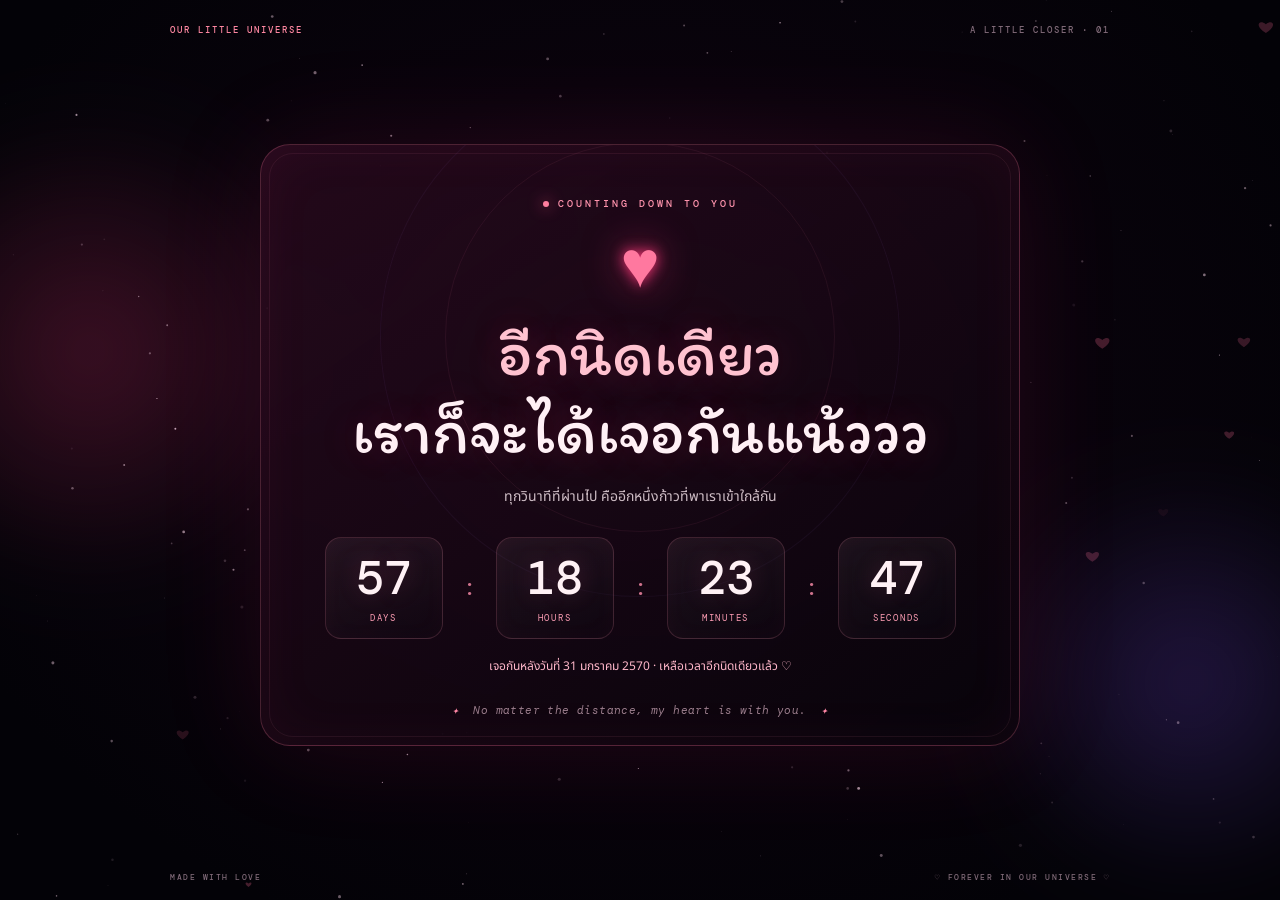
<file: countdown/index.html>
<!doctype html>
<html lang="th">
<head>
<meta charset="utf-8">
<meta name="viewport" content="width=device-width,initial-scale=1,viewport-fit=cover">
<meta name="theme-color" content="#05030b">
<title>Our Next Meeting ✦ Our Little Universe</title>
<link rel="preconnect" href="https://fonts.googleapis.com">
<link rel="preconnect" href="https://fonts.gstatic.com" crossorigin>
<link href="https://fonts.googleapis.com/css2?family=Itim&family=DM+Mono:wght@400;500&family=Noto+Sans+Thai:wght@400;500;600&display=swap" rel="stylesheet">
<link rel="preload" as="audio" href="Stephanie%20Poetri%20-%20I%20Love%20You%203000%20(Official%20Music%20Video).mp3" type="audio/mpeg">
<link rel="stylesheet" href="countdown.css">
</head>
<body>
<canvas id="sky" aria-hidden="true"></canvas>
<div class="ambient glow-a"></div><div class="ambient glow-b"></div>
<div id="photo-field" aria-label="รูปคู่ของเรา"></div>
<main class="shell">
  <header class="topline"><a class="brand" href="../">OUR LITTLE UNIVERSE</a><span class="edition">A LITTLE CLOSER · 01</span></header>
  <section class="card">
    <div class="orbit orbit-one"></div><div class="orbit orbit-two"></div>
    <div class="eyebrow"><span class="pulse"></span> COUNTING DOWN TO YOU</div>
    <div class="heart" aria-hidden="true">♥</div>
    <h1>อีกนิดเดียว<br><span>เราก็จะได้เจอกันแน้ววว</span></h1>
    <p class="subtitle">ทุกวินาทีที่ผ่านไป คืออีกหนึ่งก้าวที่พาเราเข้าใกล้กัน</p>
    <div class="countdown" aria-live="polite">
      <div class="timebox"><strong id="days">--</strong><span>DAYS</span></div>
      <div class="colon">:</div>
      <div class="timebox"><strong id="hours">--</strong><span>HOURS</span></div>
      <div class="colon">:</div>
      <div class="timebox"><strong id="minutes">--</strong><span>MINUTES</span></div>
      <div class="colon">:</div>
      <div class="timebox"><strong id="seconds">--</strong><span>SECONDS</span></div>
    </div>
    <div id="status" class="status">ตั้งวันที่เราจะได้เจอกันไว้ตรงนี้นะ ♡</div>
    <div class="love-note"><span>✦</span> No matter the distance, my heart is with you. <span>✦</span></div>
  </section>
  <footer><span>MADE WITH LOVE</span><span>♡ FOREVER IN OUR UNIVERSE ♡</span></footer>
</main>
<audio id="love-song" autoplay loop preload="auto" playsinline src="Stephanie%20Poetri%20-%20I%20Love%20You%203000%20(Official%20Music%20Video).mp3"></audio>
<script src="countdown.js"></script>
</body>
</html>
</file>
<file: countdown/countdown.css>
:root{--pink:#ff6f98;--rose:#ff9eb5;--lilac:#b388ff;--ink:#05030b}
*{box-sizing:border-box}html,body{margin:0;min-height:100%;background:var(--ink);color:#fff;font-family:"Noto Sans Thai",Arial,sans-serif}
body{min-height:100svh;overflow-x:hidden;background:radial-gradient(ellipse at 50% 43%,#1d0819 0,#09030c 42%,#030207 82%)}
#sky{position:fixed;inset:0;width:100%;height:100%;z-index:0;pointer-events:none}
.ambient{position:fixed;z-index:0;pointer-events:none;filter:blur(35px);mix-blend-mode:screen;opacity:.22;border-radius:50%}.glow-a{width:38vw;height:38vw;left:-12vw;top:12vh;background:radial-gradient(circle,#ff397c,transparent 68%)}.glow-b{width:34vw;height:34vw;right:-10vw;bottom:0;background:radial-gradient(circle,#8053ff,transparent 68%)}
.shell{position:relative;z-index:1;min-height:100svh;width:min(100% - 32px,940px);margin:auto;display:flex;flex-direction:column;padding:24px 0 18px}
.topline,footer{display:flex;justify-content:space-between;align-items:center;gap:12px}.brand,.edition,footer{font:500 9px "DM Mono",monospace;letter-spacing:2px}.brand{color:#ff88a2;text-decoration:none}.edition,footer{color:#806a78}
.card{position:relative;isolation:isolate;overflow:hidden;width:100%;max-width:760px;margin:auto;align-self:center;padding:clamp(26px,5vw,52px) clamp(18px,5vw,54px) 28px;text-align:center;border:1px solid rgba(255,120,156,.25);border-radius:30px;background:linear-gradient(145deg,rgba(43,11,31,.78),rgba(7,4,11,.87));backdrop-filter:blur(18px);box-shadow:0 0 110px rgba(255,50,120,.11),inset 0 0 60px rgba(255,83,145,.05);animation:rise .9s cubic-bezier(.22,1,.36,1)}
.card:before{content:"";position:absolute;inset:8px;border:1px solid rgba(255,142,171,.08);border-radius:24px;pointer-events:none;z-index:-1}
.eyebrow{font:500 10px "DM Mono",monospace;letter-spacing:3px;color:#ff93ad;display:flex;justify-content:center;align-items:center;gap:9px}.pulse{width:6px;height:6px;background:#ff7f9f;border-radius:50%;box-shadow:0 0 15px #ff5d86;animation:pulse 1.8s infinite}
.heart{font-size:clamp(42px,7vw,66px);line-height:1;margin:24px auto 14px;color:#ff789f;text-shadow:0 0 14px #ff397c,0 0 40px rgba(255,57,124,.6);animation:beat 2s ease-in-out infinite}
h1{font:400 clamp(39px,7vw,66px)/1.18 Itim,serif;color:#ffc2d0;margin:0;text-shadow:0 0 38px rgba(255,58,116,.22)}h1 span{color:#fff0f5}.subtitle{font-size:clamp(12px,2vw,14px);color:#cdbcc4;line-height:1.9;margin:14px 0 26px}
.countdown{display:flex;justify-content:center;align-items:center;gap:clamp(7px,2vw,20px);margin:0 auto 18px}.timebox{min-width:0;flex:1;max-width:118px;padding:17px 5px 14px;border:1px solid rgba(255,145,169,.18);border-radius:16px;background:linear-gradient(160deg,rgba(255,255,255,.055),rgba(12,6,16,.48));box-shadow:inset 0 0 22px rgba(255,118,151,.035)}.timebox strong{display:block;font:500 clamp(27px,5.6vw,47px)/1 "DM Mono",monospace;color:#fff1f5;text-shadow:0 0 25px rgba(255,105,150,.2);font-variant-numeric:tabular-nums}.timebox span{display:block;margin-top:10px;font:9px "DM Mono",monospace;letter-spacing:1.7px;color:#ff9eb5}.colon{color:#ff8eac;font:22px "DM Mono",monospace;opacity:.8}.status{min-height:22px;color:#ffb7ca;font-size:12px;margin:0 0 22px}
.setting{max-width:490px;margin:0 auto;padding:18px;border:1px solid rgba(255,121,148,.15);border-radius:18px;background:rgba(5,3,11,.34);text-align:left}.setting label{display:block;color:#d8c2cc;font-size:11px;margin-bottom:9px}.date-row{display:flex;gap:8px}input{min-width:0;flex:1;background:rgba(255,255,255,.055);border:1px solid rgba(255,145,169,.25);border-radius:12px;padding:11px 10px;color:#fff;font:12px "DM Mono",monospace;color-scheme:dark;outline:none}input:focus{border-color:#ff8eac;box-shadow:0 0 0 3px rgba(255,111,152,.1)}.primary{border:1px solid rgba(255,161,182,.8);background:linear-gradient(180deg,#ff7b9e,#e14f77);color:#fff;border-radius:999px;padding:0 18px;min-height:42px;cursor:pointer;font:500 9px "DM Mono",monospace;letter-spacing:1.4px;box-shadow:0 12px 32px rgba(255,52,110,.18);transition:.25s}.primary:hover{transform:translateY(-2px);box-shadow:0 18px 35px rgba(255,52,110,.28)}.hint{font-size:10px;color:#8f7884;margin:9px 0 0;line-height:1.7}.love-note{font:italic 11px "DM Mono",monospace;color:#9b7d8c;letter-spacing:.4px;margin-top:24px}.love-note span{color:#ff87a6;margin:0 7px}.orbit{position:absolute;pointer-events:none;border:1px solid rgba(255,131,166,.07);border-radius:50%;width:390px;height:390px;left:50%;top:32%;transform:translate(-50%,-50%);z-index:-1}.orbit-two{width:520px;height:520px;border-color:rgba(179,136,255,.055);transform:translate(-50%,-50%) rotate(-22deg)}
footer{padding-top:18px;font-size:8px;letter-spacing:1.5px}
@keyframes beat{0%,100%{transform:scale(1)}50%{transform:scale(1.13)}}@keyframes pulse{0%,100%{opacity:1}50%{opacity:.35}}@keyframes rise{from{opacity:0;transform:translateY(20px) scale(.98);filter:blur(5px)}to{opacity:1;transform:none;filter:blur(0)}}
@media(max-width:480px){.shell{width:calc(100% - 20px);padding:16px 0 12px}.edition{font-size:8px;letter-spacing:1px}.card{padding:28px 14px 22px;border-radius:24px}.countdown{gap:5px}.timebox{padding:14px 2px 12px;border-radius:12px}.timebox span{font-size:7px;letter-spacing:1px}.colon{font-size:15px}.setting{padding:13px}.date-row{flex-direction:column}.primary{min-height:40px}footer{font-size:7px;letter-spacing:.7px}}
@media(prefers-reduced-motion:reduce){*,*:before,*:after{animation-duration:.01ms!important;animation-iteration-count:1!important;scroll-behavior:auto!important}}

#photo-field{position:fixed;inset:0;z-index:0;overflow:hidden;pointer-events:none;contain:strict}
.floating-photo{position:absolute;width:clamp(68px,8vw,104px);aspect-ratio:3/4;padding:5px 5px 18px;background:#fff7fb;border-radius:4px;box-shadow:0 8px 28px #0008,0 0 24px #ff86bd22;opacity:0;animation:photoDrift var(--duration) ease-in-out var(--delay) infinite;will-change:transform,opacity;filter:saturate(.9)}
.floating-photo img{width:100%;height:100%;object-fit:cover;display:block}.photo-heart{position:absolute;bottom:1px;left:0;right:0;text-align:center;font-size:12px;color:#e76a9b}
.music-player{display:none!important;position:fixed;z-index:5;left:50%;bottom:max(14px,env(safe-area-inset-bottom));transform:translateX(-50%);display:flex;align-items:center;gap:12px;width:min(360px,calc(100% - 28px));padding:10px 13px;border:1px solid #ff9bb53d;border-radius:18px;background:rgba(20,8,24,.9);backdrop-filter:blur(18px);box-shadow:0 10px 40px #0007}
.music-player button{flex:none;width:38px;height:38px;border:1px solid #ff9bb555;border-radius:50%;background:linear-gradient(145deg,#ff86a8,#c45b91);color:white;font-size:16px;cursor:pointer}
.music-copy{min-width:0;flex:1;display:flex;flex-direction:column;gap:3px}.music-copy strong{font-size:12px;color:#ffe3ed}.music-copy span{font-size:10px;color:#bd9bac;white-space:nowrap;overflow:hidden;text-overflow:ellipsis}
@keyframes photoDrift{0%{opacity:0;transform:translate3d(0,30px,0) rotate(var(--tilt)) scale(.82)}10%{opacity:.68}45%{transform:translate3d(var(--dx),-35px,0) rotate(calc(var(--tilt) + 7deg)) scale(1)}85%{opacity:.62}100%{opacity:0;transform:translate3d(calc(var(--dx) * -1),-120px,0) rotate(calc(var(--tilt) - 8deg)) scale(.86)}}
@media(max-width:480px){.floating-photo{width:clamp(52px,14vw,70px)}.music-player{gap:9px;padding:8px 10px}.music-player button{width:34px;height:34px}}
</file>
